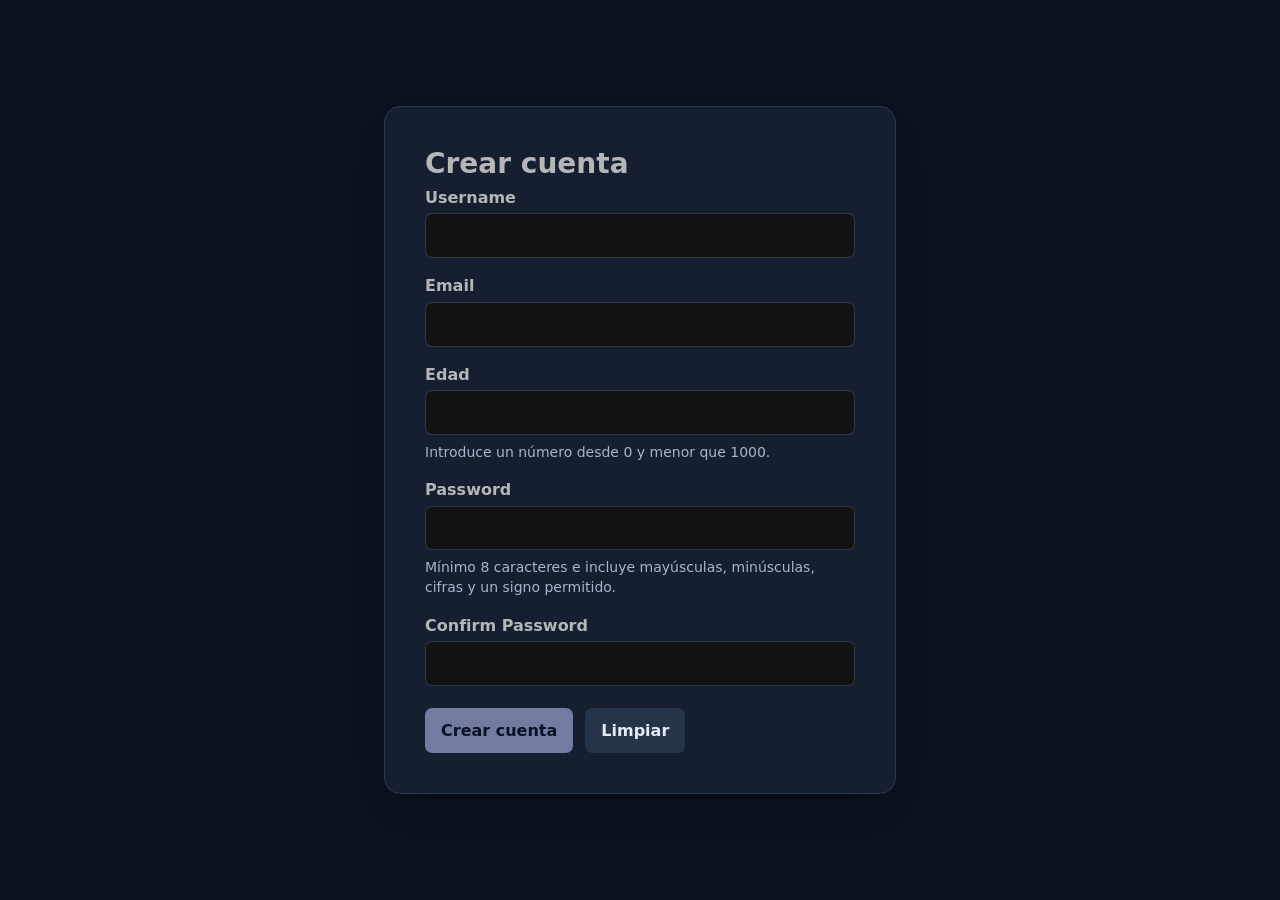
<file: PEC1_Ej1_1/index.html>
<!DOCTYPE html>
<html lang="es">
<head>
    <meta charset="UTF-8">
    <meta name="viewport" content="width=device-width, initial-scale=1.0">
    <meta name="description" content="Formulario de registro con validación mediante Zod">
    <link rel="stylesheet" href="./styles/style.css">
    
    <title>Crear cuenta | Formulario validado</title>
</head>
<body>
    <main>
        <h1>Crear cuenta</h1>
        <form id="registration-form">
            <div class="field">
                <label for="username">Username</label>
                <input id="username" name="username" type="text" autocomplete="username"  minlength="2" aria-describedby="username-error">
                <p class="error" id="username-error" aria-live="polite"></p>
            </div>

            <div class="field">
                <label for="email">Email</label>
                <input id="email" name="email" type="email" autocomplete="email"  aria-describedby="email-error">
                <p class="error" id="email-error" aria-live="polite"></p>
            </div>

            <div class="field">
                <label for="age">Edad</label>
                <input id="age" name="age" type="number"  step="any" inputmode="decimal"  aria-describedby="age-error">
                <p class="hint">Introduce un número desde 0 y menor que 1000.</p>
                <p class="error" id="age-error" aria-live="polite"></p>
            </div>

            <div class="field">
                <label for="password">Password</label>
                <input id="password" name="password" type="password" autocomplete="new-password"  aria-describedby="password-hint password-error">
                <p class="hint" id="password-hint">Mínimo 8 caracteres e incluye mayúsculas, minúsculas, cifras y un signo permitido.</p>
                <p class="error" id="password-error" aria-live="polite"></p>
            </div>

            <div class="field">
                <label for="confirm-password">Confirm Password</label>
                <input id="confirm-password" name="confirmPassword" type="password" autocomplete="new-password"  aria-describedby="confirm-password-error">
                <p class="error" id="confirm-password-error" aria-live="polite"></p>
            </div>

            <div class="actions">
                <button type="submit">Crear cuenta</button>
                <button type="reset">Limpiar</button>
            </div>
        </form>
    </main>
    <script type="module" src="./script.js"></script>
</body>
</html>
</file>
<file: PEC1_Ej1_1/styles/style.css>
@import url("./tokens.css");

*,
::after,
::before {
    box-sizing: border-box;
    margin: 0;
}

:root {
    font-family: var(--font-family-base);
    color: var(--color-text-primary);
    background: var(--color-page-background);
    font-synthesis: none;
    text-rendering: optimizeLegibility;
}


body {
    min-height: 100vh;
    margin: 0;
    display: grid;
    place-items: center;
    padding: var(--space-10) var(--space-7);
}

main {
    width: min(100%, var(--content-width-form));
    padding: clamp(var(--space-card-padding-min), 5vw, var(--space-11));
    background: var(--color-surface);
    border: var(--border-width-default) solid var(--color-border);
    border-radius: var(--radius-card);
    box-shadow: var(--shadow-form-card);
}

h1 {
    margin: 0 0 var(--space-3);
    font-size: var(--font-size-heading);
}

.intro {
    margin: 0 0 var(--space-9);
    color: var(--color-text-secondary);
    line-height: var(--line-height-copy);
}

form {
    display: grid;
    gap: var(--space-8);
}

.field {
    display: grid;
    gap: var(--space-2);
}

label {
    font-weight: var(--font-weight-label);
}

input {
    width: 100%;
    min-height: var(--control-height);
    padding: var(--space-4) var(--space-6);
    border: var(--border-width-default) solid var(--color-border-control);
    border-radius: var(--radius-control);
    color: inherit;
    font: inherit;
}

input:focus {
    outline: none;
}

input[aria-invalid="true"] {
    border-color: var(--color-feedback-error);
}

.hint {
    margin: 0;
    color: var(--color-text-secondary);
    font-size: var(--font-size-caption);
    line-height: var(--line-height-hint);
}

.error {
    min-height: 0;
    margin: 0;
    color: var(--color-feedback-error);
    font-size: var(--font-size-caption);
}

.error:empty {
    display: none;
}

.actions {
    display: flex;
    flex-wrap: wrap;
    gap: var(--space-5);
    margin-top: var(--space-1);
}

button {
    min-height: var(--control-height);
    padding: var(--space-4) var(--space-7);
    border: 0;
    border-radius: var(--radius-control);
    font: inherit;
    font-weight: var(--font-weight-label);
    cursor: pointer;
}

button[type="submit"] {
    color: var(--color-text-on-accent);
    background: var(--color-accent);
}

button[type="reset"] {
    color: var(--color-text-control-secondary);
    background: var(--color-control-secondary);
}

button:focus-visible {
    outline: var(--focus-outline-width) solid var(--color-accent-focus);
    outline-offset: var(--focus-outline-offset);
}


.form-status-error {
    border: 1px solid var(--color-feedback-error)
}

.form-status-success {
    color: var(--color-feedback-success);
}
</file>
